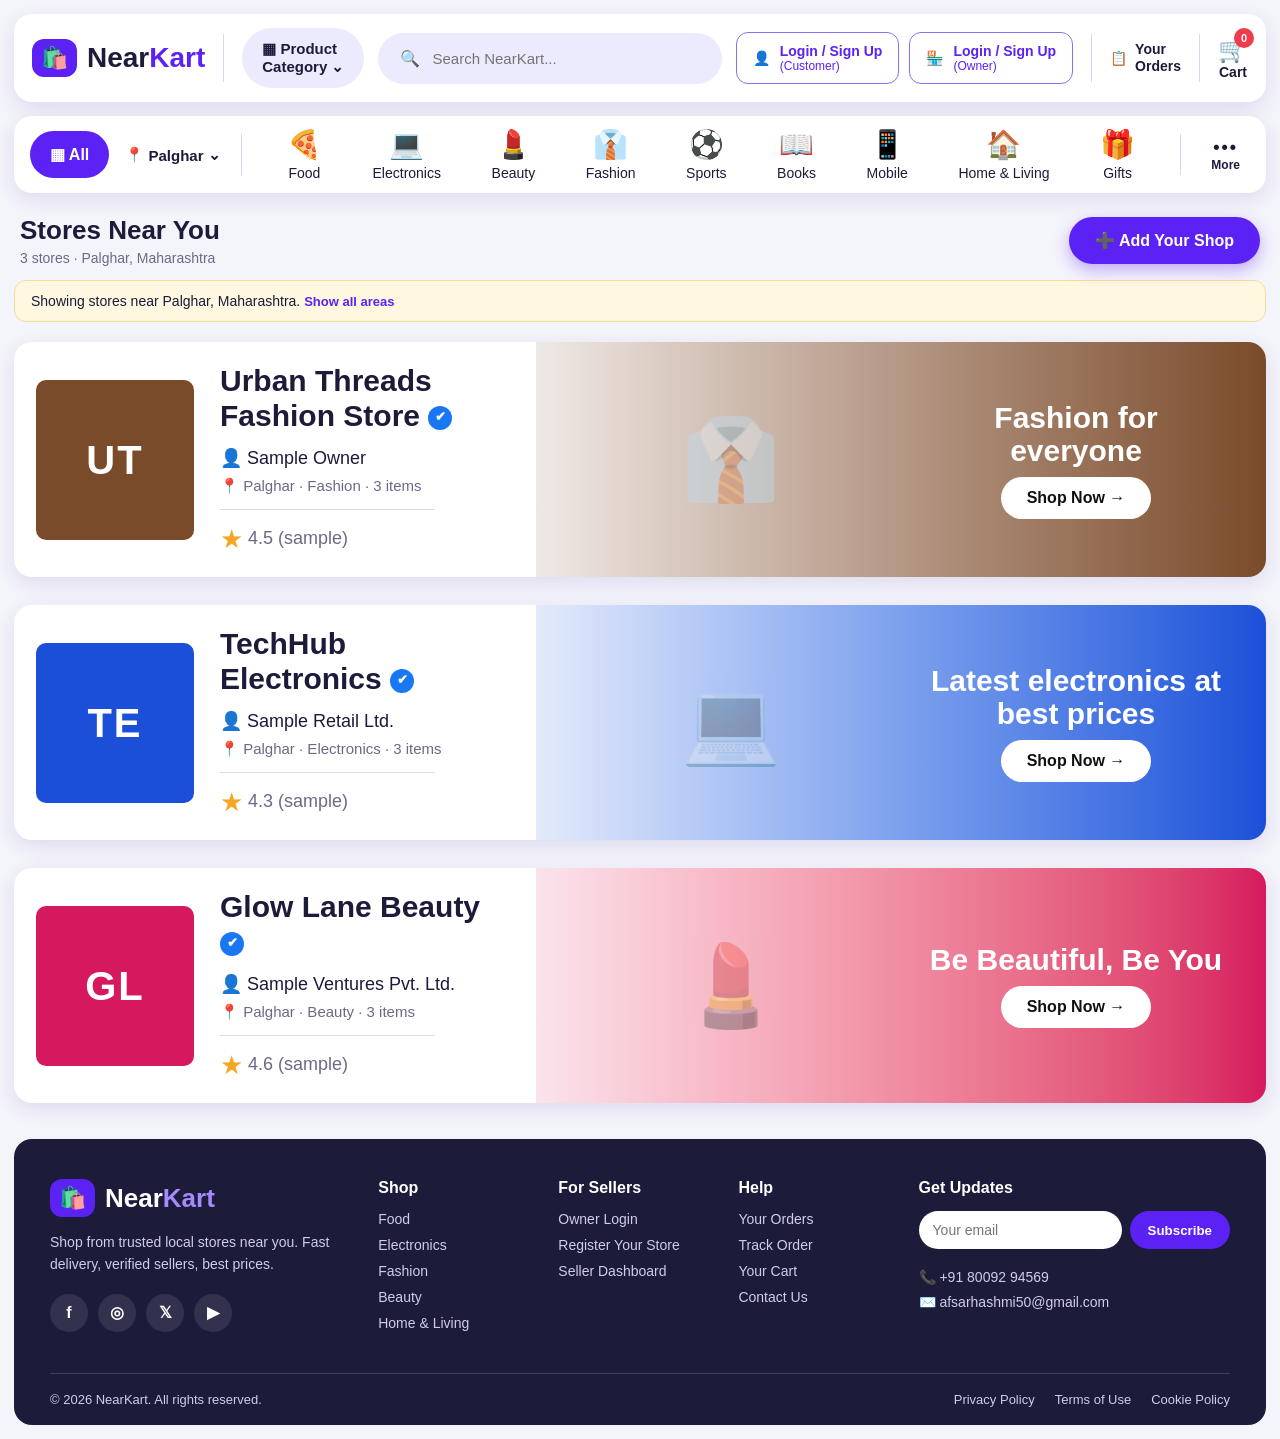
<file: NearKart/index.html>
<!DOCTYPE html>
<html lang="en">
<head>
  <meta charset="UTF-8">
  <meta name="viewport" content="width=device-width, initial-scale=1.0">
  <title>Apni  - Shop from local stores</title>
  <link rel="stylesheet" href="style.css">
  <link rel="stylesheet" href="pages.css">
  <title>NearKart - Shop from local stores</title>
  <link rel="icon" type="image/png" href="nearkart_logo.png">
  <meta name="google-site-verification" content="jBeLlORswkFPiIDMO0GEfikiAUbzRYOK23uUzetsLmI" />
</head>
<body data-page="home">

  <div id="site-header"></div>
  <div id="site-catbar"></div>

  <div class="section-head">
    <div>
      <h1 id="sectionTitle">Stores Near You</h1>
      <p id="sectionSub">Local shops delivering to your area</p>
    </div>
    <a href="owner.html" class="add-shop-btn">➕ Add Your Shop</a>
  </div>

  <p class="notice" id="storeNotice" hidden></p>

  <main id="storeList"></main>

  <div id="site-footer"></div>

  <script src="data.js"></script>
  <script src="app.js"></script>
  <script src="home.js"></script>
</body>
</html>
</file>
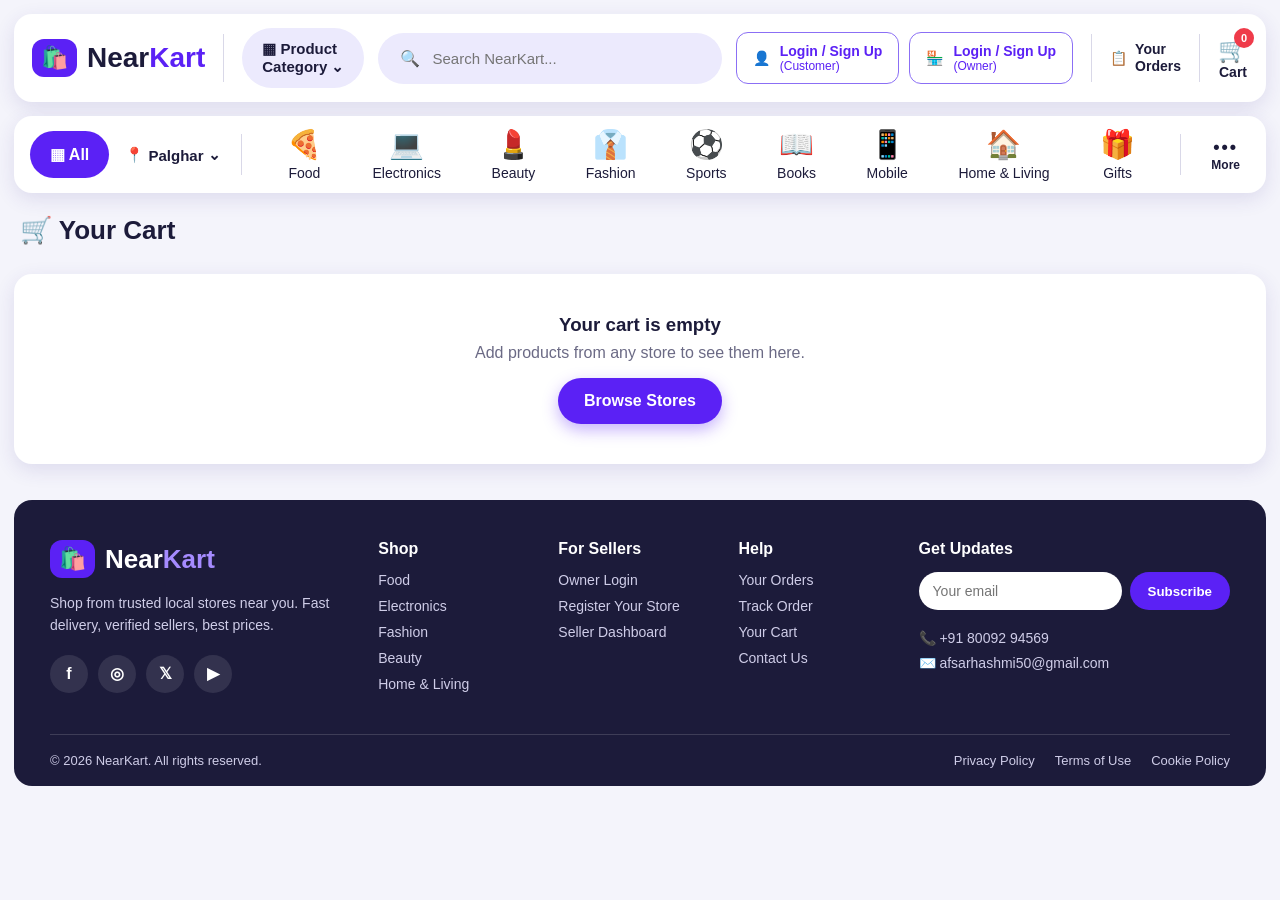
<file: NearKart/cart.html>
<!DOCTYPE html>
<html lang="en">
<head>
  <meta charset="UTF-8">
  <meta name="viewport" content="width=device-width, initial-scale=1.0">
  <title>Your Cart | NearKart</title>
  <link rel="stylesheet" href="style.css">
  <link rel="stylesheet" href="pages.css">
</head>
<body data-page="cart">

  <div id="site-header"></div>
  <div id="site-catbar"></div>

  <main>
    <h1 class="page-title">🛒 Your Cart</h1>

    <div class="empty card" id="cartEmpty" hidden>
      <h3>Your cart is empty</h3>
      <p>Add products from any store to see them here.</p>
      <a href="index.html" class="add-shop-btn">Browse Stores</a>
    </div>

    <div class="cart-layout" id="cartLayout" hidden>
      <section class="card panel">
        <h2>Items</h2>
        <div id="cartItems"></div>
      </section>

      <section class="card panel">
        <h2>Checkout</h2>
        <div id="cartSummary"></div>

        <p class="login-note" id="loginNote" hidden>You will be asked to login as a Customer before the order is placed.</p>

        <form id="checkoutForm" class="nk-form" style="margin-top:16px">
          <label>Full Name
            <input type="text" name="fullName" maxlength="50" required>
          </label>
          <label>Phone (10 digits)
            <input type="tel" name="phone" maxlength="10" placeholder="9876543210" required>
          </label>
          <label>Delivery Address
            <textarea name="address" maxlength="200" placeholder="House no, street, area, city, pincode" required></textarea>
          </label>
          <label>Payment
            <select name="payment" disabled>
              <option>Cash on Delivery</option>
            </select>
          </label>
          <p class="form-error" id="checkoutError"></p>
          <button type="submit" class="btn-submit full">Place Order</button>
        </form>
      </section>
    </div>
  </main>

  <div id="site-footer"></div>

  <script src="data.js"></script>
  <script src="app.js"></script>
  <script src="cart.js"></script>
</body>
</html>
</file>
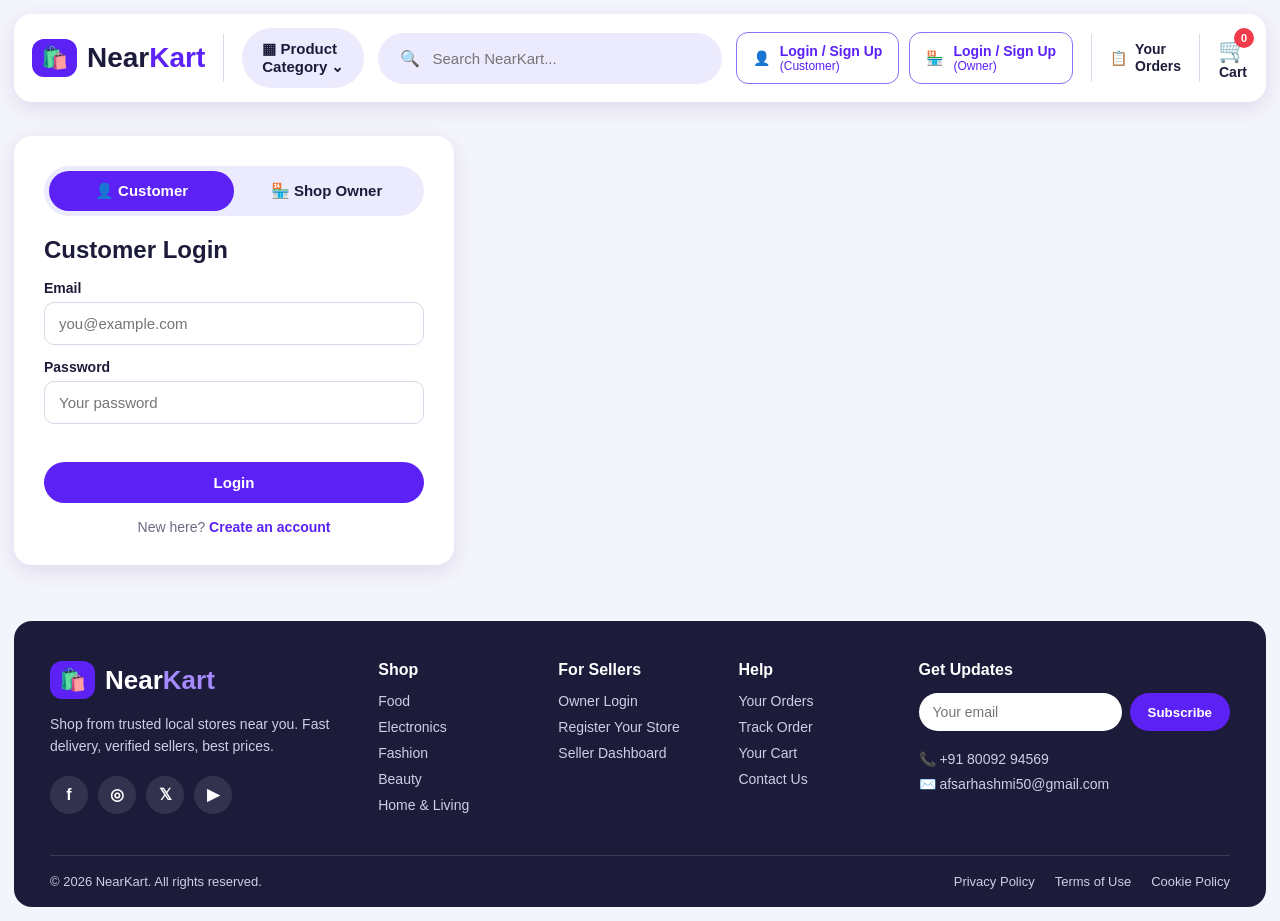
<file: NearKart/login.html>
<!DOCTYPE html>
<html lang="en">
<head>
  <meta charset="UTF-8">
  <meta name="viewport" content="width=device-width, initial-scale=1.0">
  <title>Login | NearKart</title>
  <link rel="stylesheet" href="style.css">
  <link rel="stylesheet" href="pages.css">
</head>
<body data-page="login">

  <div id="site-header"></div>

  <main class="auth-wrap">
    <div class="auth-card card">
      <div class="role-tabs">
        <button type="button" data-role="customer">👤 Customer</button>
        <button type="button" data-role="owner">🏪 Shop Owner</button>
      </div>

      <h1 id="authTitle">Customer Login</h1>

      <form id="loginForm" class="nk-form">
        <label>Email
          <input type="email" name="email" placeholder="you@example.com" required>
        </label>
        <label>Password
          <input type="password" name="password" placeholder="Your password" required>
        </label>
        <p class="form-error" id="authError"></p>
        <button type="submit" class="btn-submit full">Login</button>
      </form>

      <p class="auth-switch">New here? <a id="switchLink" href="signup.html">Create an account</a></p>
    </div>
  </main>

  <div id="site-footer"></div>

  <script src="data.js"></script>
  <script src="app.js"></script>
  <script src="auth.js"></script>
</body>
</html>
</file>
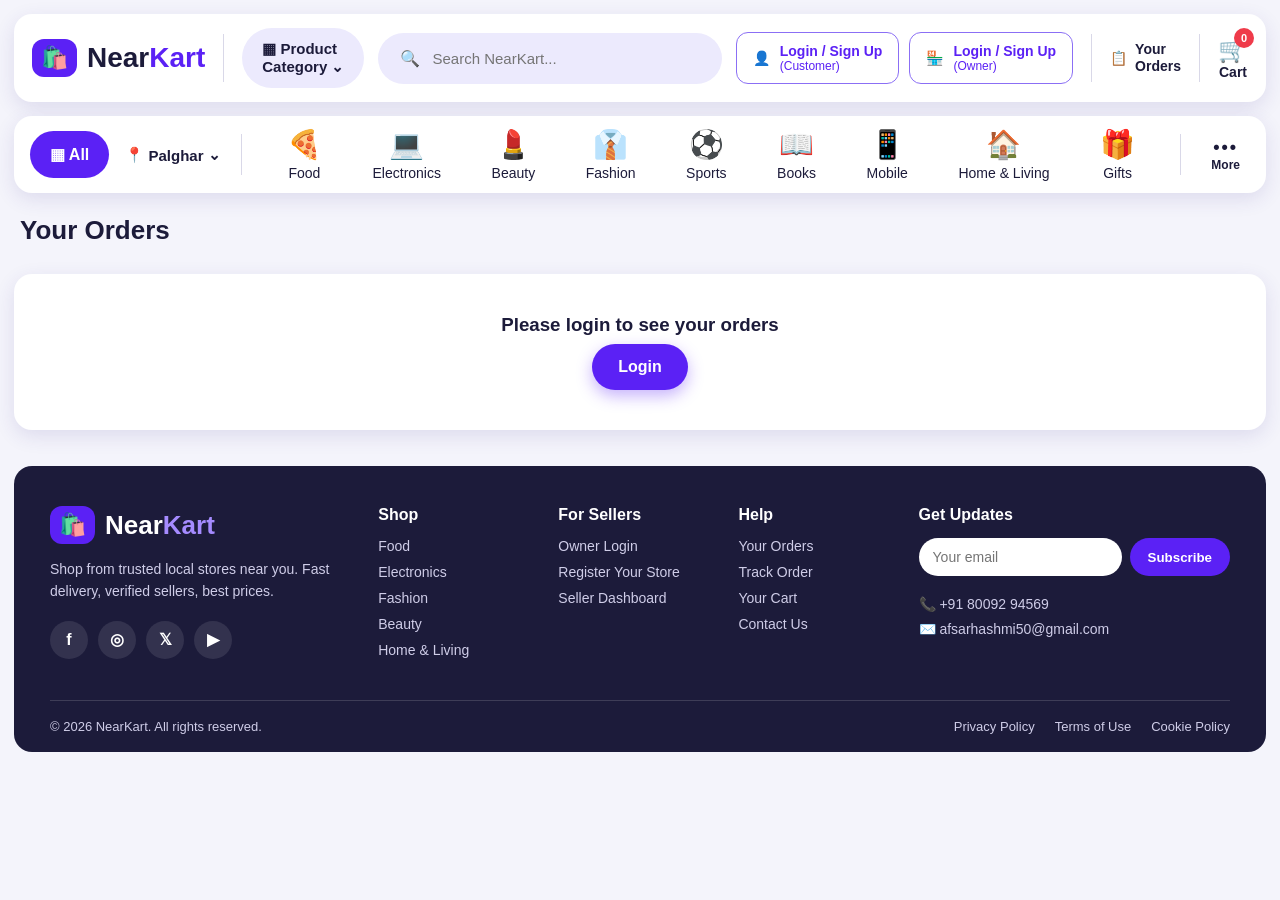
<file: NearKart/orders.html>
<!DOCTYPE html>
<html lang="en">
<head>
  <meta charset="UTF-8">
  <meta name="viewport" content="width=device-width, initial-scale=1.0">
  <title>Orders | NearKart</title>
  <link rel="stylesheet" href="style.css">
  <link rel="stylesheet" href="pages.css">
</head>
<body data-page="orders">

  <div id="site-header"></div>
  <div id="site-catbar"></div>

  <main>
    <h1 class="page-title" id="ordersTitle">Your Orders</h1>
    <div class="success-banner" id="placedBanner" hidden>✅ Order placed successfully! The shop owner will update the status here.</div>
    <div id="ordersList"></div>
  </main>

  <div id="site-footer"></div>

  <script src="data.js"></script>
  <script src="app.js"></script>
  <script src="cart.js"></script>
</body>
</html>
</file>
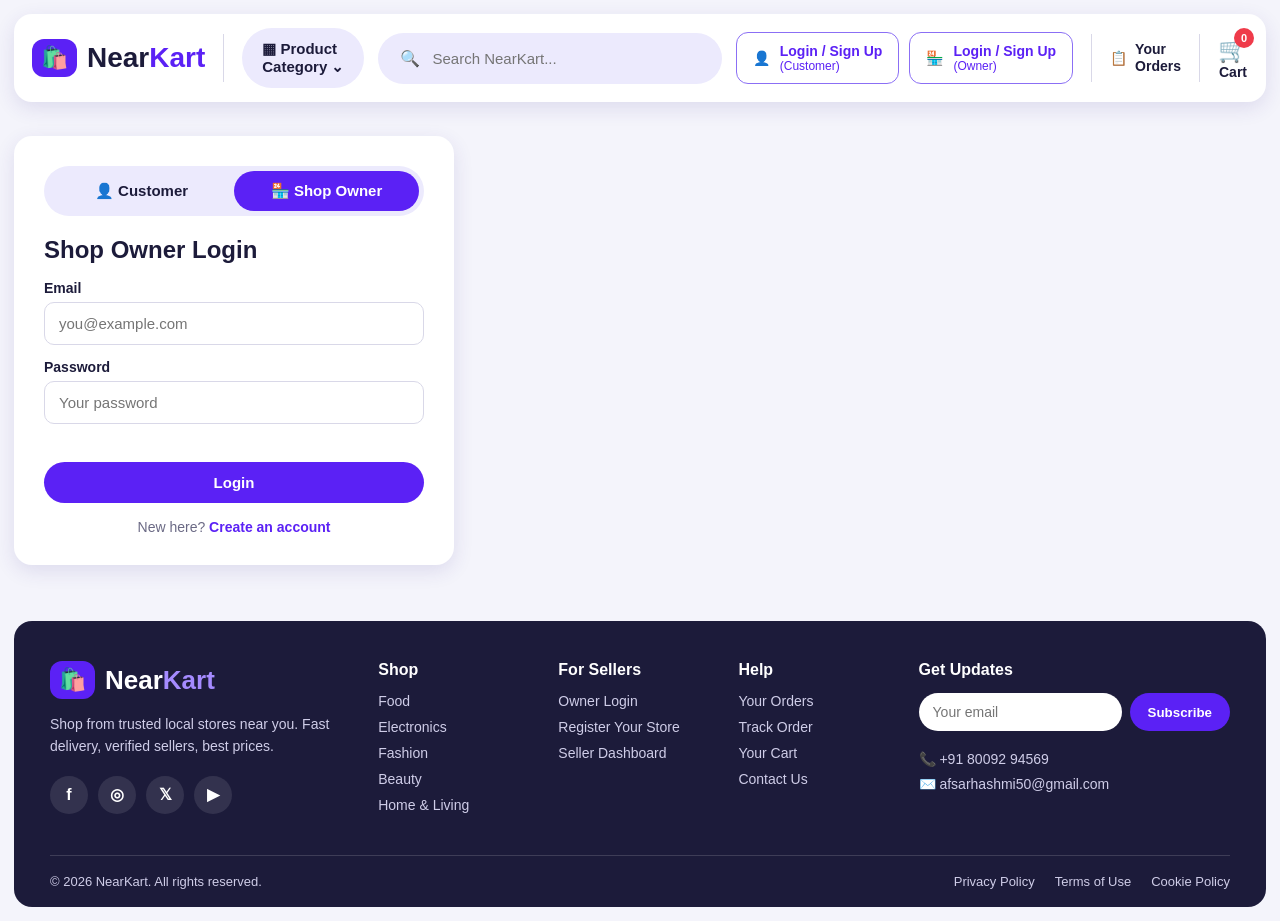
<file: NearKart/owner.html>
<!DOCTYPE html>
<html lang="en">
<head>
  <meta charset="UTF-8">
  <meta name="viewport" content="width=device-width, initial-scale=1.0">
  <title>Owner Dashboard | NearKart</title>
  <link rel="stylesheet" href="style.css">
  <link rel="stylesheet" href="pages.css">
</head>
<body data-page="owner">

  <div id="site-header"></div>

  <main>
    <div class="section-head" style="margin-bottom:0">
      <div>
        <h1>🏪 Owner Dashboard</h1>
        <p id="ownerGreeting"></p>
      </div>
      <a href="orders.html" class="add-shop-btn">📋 View Orders</a>
    </div>

    <section class="card panel">
      <h2 id="formTitle">➕ Add a New Shop &amp; Design Your Banner</h2>

      <!-- LIVE PREVIEW -->
      <div class="preview-wrap">
        <p class="muted">Live preview: customers will see your shop like this</p>
        <div id="bannerPreview"></div>
      </div>

      <form id="addShopForm" class="nk-form">

        <h3 class="form-sec">1. Shop details</h3>
        <label>Shop Name *
          <input type="text" name="shopName" maxlength="40" placeholder="e.g. Sharma General Store" required>
        </label>
        <div class="row">
          <label>Category *
            <select name="category" required></select>
          </label>
          <label>City *
            <input type="text" name="city" list="cityList" maxlength="30" placeholder="Start typing your city" required>
            <datalist id="cityList"></datalist>
          </label>
        </div>
        <label>Shop Address
          <input type="text" name="address" maxlength="100" placeholder="Shop no, street, area">
        </label>

        <h3 class="form-sec">2. Shop logo</h3>
        <label>Upload your logo (square image looks best)
          <input type="file" name="logo" accept="image/*">
        </label>
        <button type="button" class="link-btn blue" id="clearLogo">✕ Remove logo (use initials instead)</button>

        <h3 class="form-sec">3. Banner design</h3>
        <label>Banner image (products / photo, wide image looks best)
          <input type="file" name="image" accept="image/*">
        </label>
        <button type="button" class="link-btn blue" id="clearBanner">✕ Remove banner image</button>

        <label style="margin-top:14px">Headline (big text on banner)
          <input type="text" name="bannerTitle" maxlength="40" placeholder="e.g. Fashion for everyone">
        </label>
        <div class="row">
          <label>Small text under headline
            <input type="text" name="bannerSub" maxlength="40" placeholder="e.g. NEW COLLECTION">
          </label>
          <label>Button text
            <input type="text" name="btnText" maxlength="16" placeholder="Shop Now">
          </label>
        </div>

        <p class="muted" style="margin-bottom:8px"><b>Quick styles</b> (click one, then fine-tune colours below)</p>
        <div class="preset-box" id="presetBox"></div>

        <div class="row3">
          <label>Banner colour 1
            <input type="color" name="bg1" value="#ede9fe">
          </label>
          <label>Banner colour 2
            <input type="color" name="bg2" value="#5b21f5">
          </label>
          <label>Logo / accent colour
            <input type="color" name="theme" value="#5b21f5">
          </label>
        </div>
        <div class="row3">
          <label>Text colour
            <input type="color" name="textColor" value="#ffffff">
          </label>
          <label>Button colour
            <input type="color" name="btnColor" value="#ffffff">
          </label>
          <label>Headline font
            <select name="font">
              <option value="sans">Bold Sans</option>
              <option value="serif">Elegant Serif</option>
              <option value="script">Italic Script</option>
            </select>
          </label>
        </div>

        <p class="form-error" id="shopError"></p>
        <div class="modal-actions" style="justify-content:flex-start">
          <button type="submit" class="btn-submit" id="submitBtn">Add Shop</button>
          <button type="button" class="btn-cancel" id="cancelEdit" hidden>Cancel editing</button>
        </div>
      </form>
    </section>

    <section>
      <h2 class="sub-h">My Shops &amp; Products</h2>
      <div id="myShops"></div>
    </section>
  </main>

  <div id="site-footer"></div>

  <script src="data.js"></script>
  <script src="app.js"></script>
  <script src="owner.js"></script>
</body>
</html>
</file>
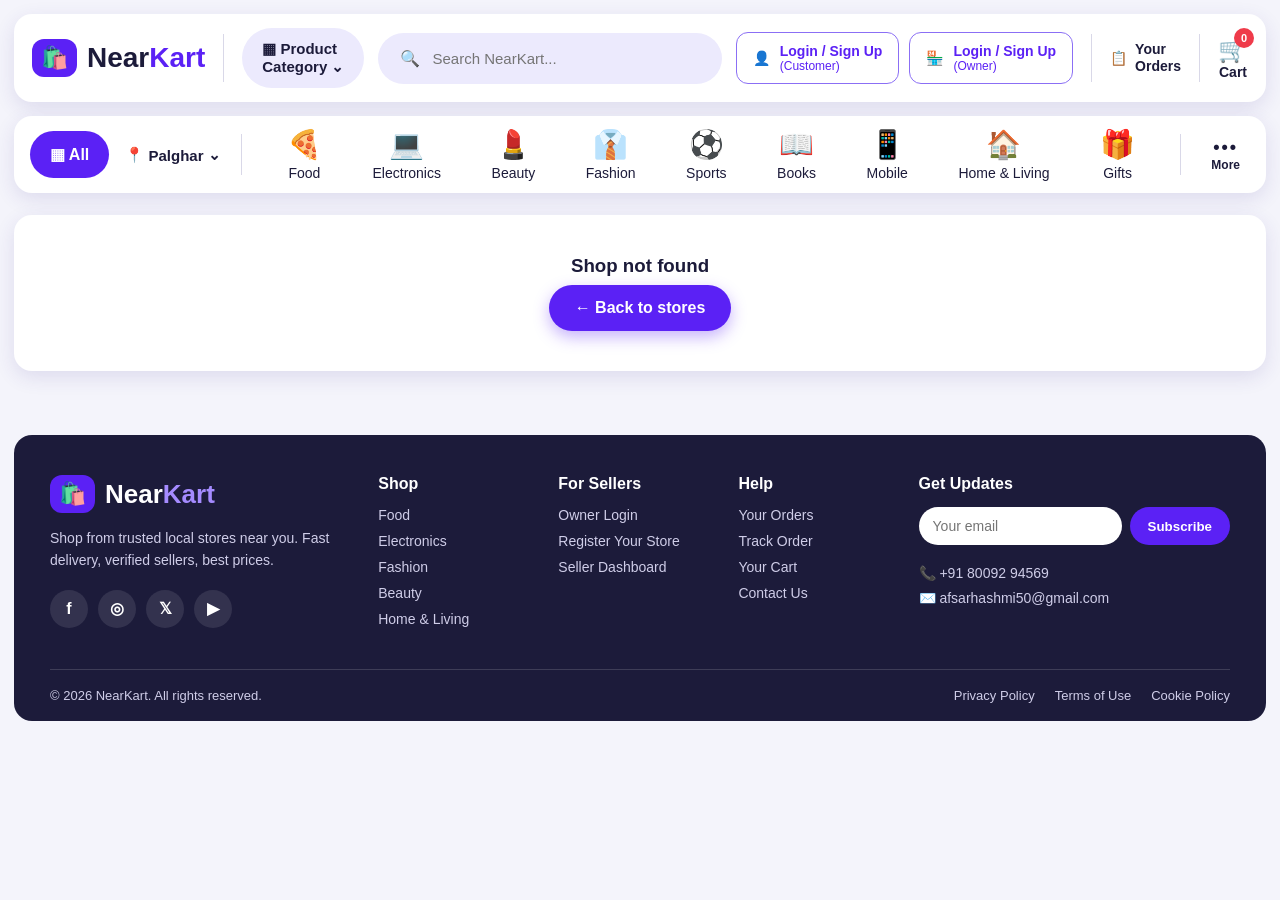
<file: NearKart/shop.html>
<!DOCTYPE html>
<html lang="en">
<head>
  <meta charset="UTF-8">
  <meta name="viewport" content="width=device-width, initial-scale=1.0">
  <title>Shop | NearKart</title>
  <link rel="stylesheet" href="style.css">
  <link rel="stylesheet" href="pages.css">
</head>
<body data-page="shop">

  <div id="site-header"></div>
  <div id="site-catbar"></div>

  <main>
    <section id="shopHero"></section>

    <div class="product-head" id="productHead">
      <div>
        <h2>Products</h2>
        <p class="muted" id="productCount"></p>
      </div>
      <a href="cart.html" class="add-shop-btn">🛒 Go to Cart</a>
    </div>

    <div class="product-grid" id="productGrid"></div>
  </main>

  <div id="site-footer"></div>

  <script src="data.js"></script>
  <script src="app.js"></script>
  <script src="shop.js"></script>
</body>
</html>
</file>
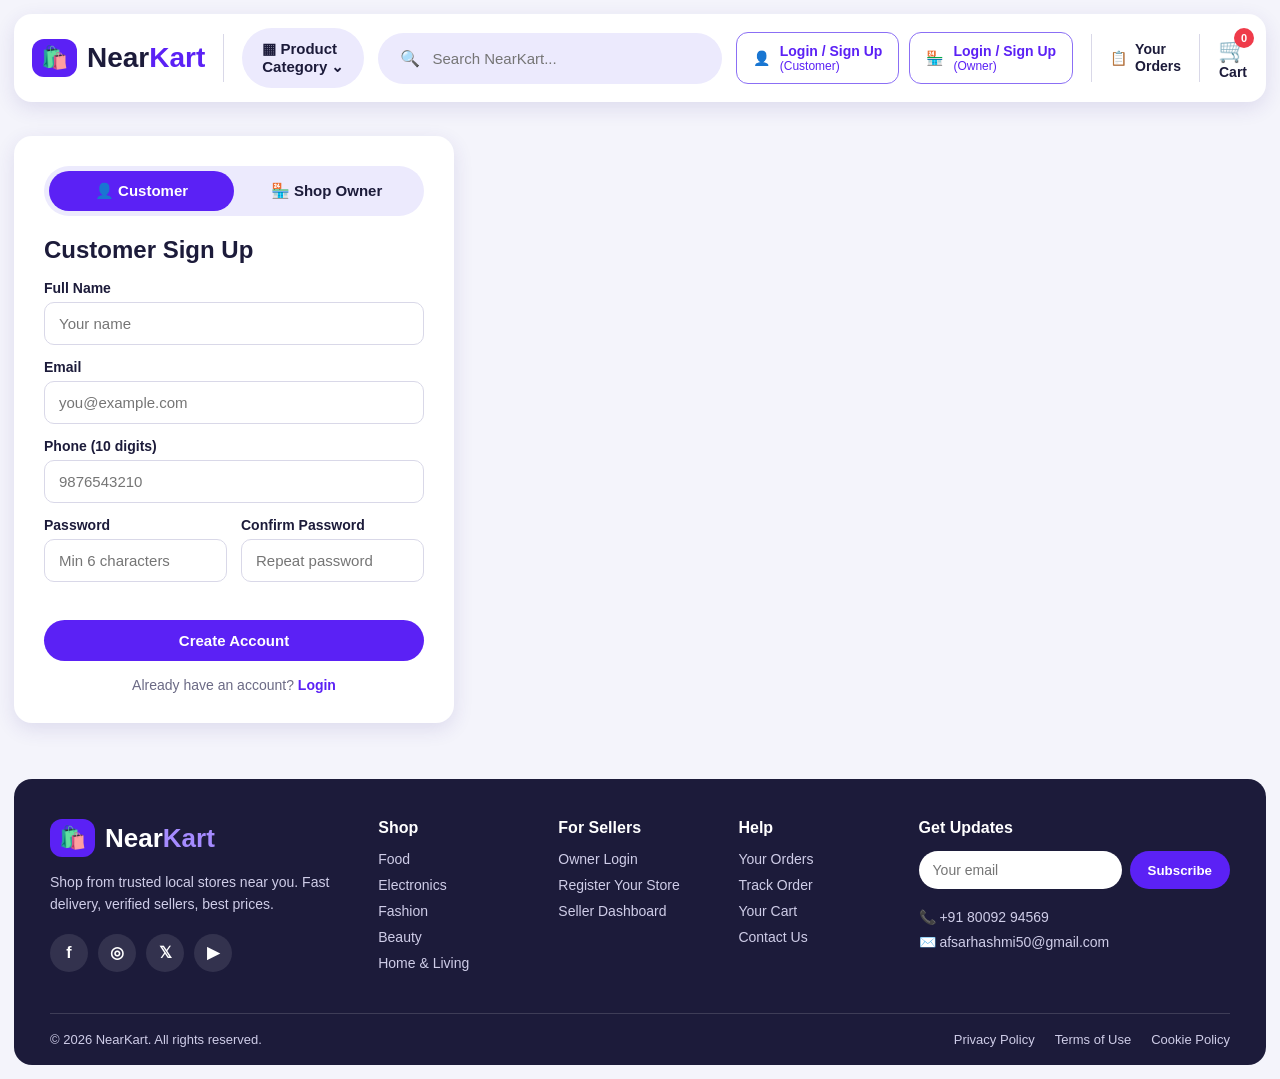
<file: NearKart/signup.html>
<!DOCTYPE html>
<html lang="en">
<head>
  <meta charset="UTF-8">
  <meta name="viewport" content="width=device-width, initial-scale=1.0">
  <title>Sign Up | NearKart</title>
  <link rel="stylesheet" href="style.css">
  <link rel="stylesheet" href="pages.css">
</head>
<body data-page="signup">

  <div id="site-header"></div>

  <main class="auth-wrap">
    <div class="auth-card card">
      <div class="role-tabs">
        <button type="button" data-role="customer">👤 Customer</button>
        <button type="button" data-role="owner">🏪 Shop Owner</button>
      </div>

      <h1 id="authTitle">Customer Sign Up</h1>

      <form id="signupForm" class="nk-form">
        <label>Full Name
          <input type="text" name="fullName" maxlength="50" placeholder="Your name" required>
        </label>
        <label>Email
          <input type="email" name="email" placeholder="you@example.com" required>
        </label>
        <label>Phone (10 digits)
          <input type="tel" name="phone" maxlength="10" placeholder="9876543210" required>
        </label>
        <div class="row">
          <label>Password
            <input type="password" name="password" minlength="6" placeholder="Min 6 characters" required>
          </label>
          <label>Confirm Password
            <input type="password" name="confirm" placeholder="Repeat password" required>
          </label>
        </div>
        <p class="form-error" id="authError"></p>
        <button type="submit" class="btn-submit full">Create Account</button>
      </form>

      <p class="auth-switch">Already have an account? <a id="switchLink" href="login.html">Login</a></p>
    </div>
  </main>

  <div id="site-footer"></div>

  <script src="data.js"></script>
  <script src="app.js"></script>
  <script src="auth.js"></script>
</body>
</html>
</file>
<file: NearKart/style.css>
:root {
  --primary: #5b21f5;
  --primary-soft: #eceafd;
  --text: #1c1b3a;
  --muted: #6b6a85;
  --shadow: 0 6px 20px rgba(60, 40, 140, 0.12);
}

* { box-sizing: border-box; margin: 0; padding: 0; }

body {
  font-family: "Inter", "Segoe UI", Arial, sans-serif;
  background: #f4f4fb;
  color: var(--text);
  padding: 14px;
}

a { color: inherit; text-decoration: none; }
ul { list-style: none; }

.card {
  background: #fff;
  border-radius: 18px;
  box-shadow: var(--shadow);
}

.divider {
  width: 1px;
  align-self: stretch;
  background: #d9d8e8;
  margin: 6px 4px;
}

/* ---------- TOP BAR ---------- */
.topbar {
  display: flex;
  align-items: center;
  gap: 14px;
  padding: 14px 18px;
  margin-bottom: 14px;
}

.logo { display: flex; align-items: center; gap: 10px; font-size: 28px; font-weight: 800; }
.logo-icon {
  background: var(--primary);
  border-radius: 12px;
  padding: 6px 9px;
  font-size: 22px;
}
.logo-text b { color: var(--primary); }

.pill { background: var(--primary-soft); border: 0; border-radius: 40px; }

.category-btn {
  padding: 12px 20px;
  font-weight: 600;
  font-size: 15px;
  line-height: 1.2;
  text-align: left;
  cursor: pointer;
  color: var(--text);
}

.search {
  flex: 1;
  display: flex;
  align-items: center;
  gap: 12px;
  padding: 16px 22px;
}
.search input {
  flex: 1;
  border: 0;
  background: transparent;
  font-size: 15px;
  outline: none;
  color: var(--text);
}

.btn-outline {
  display: flex;
  align-items: center;
  gap: 10px;
  padding: 10px 16px;
  border: 1.5px solid #8b6ff5;
  border-radius: 12px;
  font-weight: 700;
  font-size: 14px;
  color: var(--primary);
}
.btn-outline small { display: block; font-weight: 500; font-size: 12px; }
.btn-outline:hover { background: var(--primary-soft); }

.orders { display: flex; align-items: center; gap: 8px; font-weight: 600; font-size: 14px; line-height: 1.2; }

.cart {
  position: relative;
  display: flex;
  flex-direction: column;
  align-items: center;
  font-size: 24px;
  font-weight: 700;
}
.cart span { font-size: 14px; }
.cart em {
  position: absolute;
  top: -8px; right: -6px;
  background: #ef3b4a;
  color: #fff;
  font-style: normal;
  font-size: 11px;
  width: 20px; height: 20px;
  display: grid; place-items: center;
  border-radius: 50%;
}

/* ---------- CATEGORY BAR ---------- */
.catbar {
  display: flex;
  align-items: center;
  gap: 16px;
  padding: 12px 16px;
  margin-bottom: 22px;
}

.all-btn {
  background: var(--primary);
  color: #fff;
  border: 0;
  padding: 14px 20px;
  border-radius: 40px;
  font-weight: 700;
  cursor: pointer;
}
.location { background: none; border: 0; font-weight: 700; font-size: 15px; cursor: pointer; color: var(--text); }

.catbar ul { display: flex; flex: 1; justify-content: space-around; }
.catbar li a {
  display: flex;
  flex-direction: column;
  align-items: center;
  gap: 4px;
  font-size: 14px;
  font-weight: 500;
}
.catbar li i { font-style: normal; font-size: 28px; }
.catbar li a:hover { color: var(--primary); }

.more { display: flex; flex-direction: column; align-items: center; font-size: 12px; font-weight: 600; padding: 0 10px; }
.more b { font-size: 18px; letter-spacing: 2px; }

/* ---------- STORE BANNERS ---------- */
main { display: flex; flex-direction: column; gap: 28px; }

.store {
  display: flex;
  align-items: center;
  gap: 26px;
  padding: 22px;
  min-height: 190px;
  overflow: hidden;
  position: relative;
}

.store-logo {
  flex: 0 0 158px;
  height: 160px;
  border-radius: 10px;
  background: #000;
  color: #fff;
  display: grid;
  place-items: center;
  text-align: center;
  font-family: Georgia, serif;
  font-size: 26px;
  font-weight: 700;
  letter-spacing: 2px;
  line-height: 1.1;
}
.store-logo.outlined { background: #fff; color: #1a56db; border: 1px solid #c9d6ee; font-family: inherit; }
.store-logo.pink { background: #f0307a; font-style: italic; font-family: inherit; font-size: 30px; }

.store-info { flex: 0 0 290px; z-index: 2; }
.store-info h2 { font-size: 30px; font-weight: 800; line-height: 1.15; }
.verified {
  display: inline-grid;
  place-items: center;
  width: 24px; height: 24px;
  background: #1877f2;
  color: #fff;
  font-size: 13px;
  border-radius: 50%;
  vertical-align: middle;
}
.store-info p { margin-top: 14px; font-size: 18px; }
.store-info hr { border: 0; border-top: 1px solid #ddd; width: 215px; margin: 14px 0; }
.rating span { color: #f5a623; font-size: 26px; vertical-align: middle; }
.rating { color: var(--muted); }
.rating b { color: var(--text); }

.store-art {
  flex: 1;
  align-self: stretch;
  display: flex;
  align-items: center;
  justify-content: space-between;
  gap: 20px;
  margin: -22px -22px -22px 0;
  padding: 22px 40px 22px 20px;
}

.art-placeholder {
  flex: 1;
  height: 100%;
  min-height: 140px;
  display: grid;
  place-items: center;
  color: rgba(0,0,0,0.35);
  font-size: 14px;
  border: 2px dashed rgba(0,0,0,0.2);
  border-radius: 12px;
}
.art-placeholder.light { color: rgba(255,255,255,0.7); border-color: rgba(255,255,255,0.4); }

.promo { text-align: center; flex: 0 0 300px; }
.promo h3 { font-size: 40px; line-height: 1.1; }
.promo small { display: block; letter-spacing: 6px; font-size: 14px; margin: 10px 0 16px; }

.shop {
  display: inline-block;
  padding: 12px 26px;
  border-radius: 40px;
  font-weight: 700;
  font-size: 16px;
  margin-top: 10px;
}
.shop.dark  { background: #111; color: #fff; }
.shop.light { background: #fff; color: #111; }
.shop.rose  { background: #d6195e; color: #fff; }

/* Fashion */
.fashion .store-art { background: linear-gradient(90deg, #fdf3e4, #f6e6d0); }
.fashion .promo h3 { font-family: Georgia, serif; font-size: 56px; letter-spacing: 3px; }

/* Electronics */
.electronics .store-art { background: linear-gradient(90deg, #7cc4ff, #1c4fd8 55%, #0a2a9a); color: #fff; text-align: left; }
.electronics .promo { text-align: left; }
.electronics .promo h3 { font-size: 38px; }
.electronics .promo em { font-style: normal; color: #ffe600; }

/* Beauty */
.beauty .store-art { background: linear-gradient(90deg, #fff, #ffc9de 60%, #ffb3d1); }
.beauty .promo h3.script { font-family: Georgia, serif; font-style: italic; color: #7a1030; font-size: 44px; }

/* ---------- ADD SHOP: heading + button ---------- */
.section-head {
  display: flex;
  justify-content: space-between;
  align-items: center;
  flex-wrap: wrap;
  gap: 14px;
  margin-bottom: 20px;
  padding: 0 6px;
}
.section-head h1 { font-size: 26px; }
.section-head p { color: var(--muted); margin-top: 4px; font-size: 14px; }

.add-shop-btn {
  background: var(--primary);
  color: #fff;
  border: 0;
  padding: 14px 26px;
  border-radius: 40px;
  font-size: 16px;
  font-weight: 700;
  cursor: pointer;
  box-shadow: 0 6px 16px rgba(91, 33, 245, 0.35);
  transition: transform 0.15s, background 0.15s;
}
.add-shop-btn:hover { background: #7343ff; transform: translateY(-2px); }

/* ---------- ADD SHOP: modal ---------- */
body.modal-open { overflow: hidden; }

.modal {
  position: fixed;
  inset: 0;
  background: rgba(20, 15, 50, 0.6);
  display: flex;
  align-items: center;
  justify-content: center;
  padding: 16px;
  z-index: 100;
}
.modal[hidden] { display: none; }

.modal-box {
  position: relative;
  background: #fff;
  width: 100%;
  max-width: 520px;
  max-height: 92vh;
  overflow-y: auto;
  border-radius: 20px;
  padding: 28px;
  box-shadow: 0 20px 60px rgba(0, 0, 0, 0.3);
}
.modal-box h2 { font-size: 24px; }
.modal-sub { color: var(--muted); font-size: 14px; margin: 6px 0 18px; }

.modal-close {
  position: absolute;
  top: 14px; right: 14px;
  width: 36px; height: 36px;
  border: 0;
  border-radius: 50%;
  background: var(--primary-soft);
  cursor: pointer;
  font-size: 15px;
}

#shopForm label {
  display: block;
  font-size: 14px;
  font-weight: 600;
  margin-bottom: 14px;
}
#shopForm input[type="text"],
#shopForm select {
  display: block;
  width: 100%;
  margin-top: 6px;
  padding: 11px 14px;
  border: 1.5px solid #d9d8e8;
  border-radius: 10px;
  font-size: 15px;
  font-family: inherit;
  background: #fff;
}
#shopForm input[type="file"] { display: block; margin-top: 10px; font-size: 13px; }
#shopForm input:focus,
#shopForm select:focus { outline: none; border-color: var(--primary); }

.row { display: grid; grid-template-columns: 1fr 1fr; gap: 14px; }

.form-error { color: #d92b3a; font-size: 14px; min-height: 18px; margin-bottom: 6px; }

.modal-actions { display: flex; justify-content: flex-end; gap: 10px; }
.btn-cancel, .btn-submit {
  padding: 12px 24px;
  border-radius: 30px;
  border: 0;
  font-weight: 700;
  font-size: 15px;
  cursor: pointer;
}
.btn-cancel { background: var(--primary-soft); color: var(--text); }
.btn-submit { background: var(--primary); color: #fff; }
.btn-submit:hover { background: #7343ff; }

/* ---------- ADD SHOP: new shop card ---------- */
.store.custom .store-art {
  background: linear-gradient(90deg, color-mix(in srgb, var(--accent) 12%, #fff), var(--accent));
  color: #fff;
  position: relative;
}
.store.custom .store-logo { font-family: inherit; font-size: 40px; }
.store.custom .promo h3 { font-size: 30px; word-break: break-word; }
.store.custom .art-placeholder { color: rgba(255, 255, 255, 0.85); border-color: rgba(255, 255, 255, 0.5); }
.art-img { flex: 1; min-width: 0; height: 100%; max-height: 170px; object-fit: cover; border-radius: 12px; }
.store-info .meta { font-size: 15px; color: var(--muted); margin-top: 8px; }

.new-tag {
  display: inline-block;
  background: #19b36b;
  color: #fff;
  font-size: 12px;
  font-weight: 700;
  padding: 3px 9px;
  border-radius: 20px;
  vertical-align: middle;
}

.remove-shop {
  position: absolute;
  top: 12px; right: 12px;
  width: 30px; height: 30px;
  border: 0;
  border-radius: 50%;
  background: rgba(0, 0, 0, 0.45);
  color: #fff;
  cursor: pointer;
  z-index: 3;
}
.remove-shop:hover { background: #d92b3a; }

@media (max-width: 560px) {
  .row { grid-template-columns: 1fr; }
}

/* ---------- FOOTER ---------- */
.footer {
  margin-top: 36px;
  background: #1c1b3a;
  color: #cfcde8;
  border-radius: 18px;
  padding: 40px 36px 18px;
}
.footer-top {
  display: grid;
  grid-template-columns: 2fr 1fr 1fr 1fr 1.6fr;
  gap: 32px;
}
.footer .logo { color: #fff; font-size: 26px; }
.footer .logo-text b { color: #a58bff; }
.footer-brand p { margin: 14px 0 18px; font-size: 14px; line-height: 1.6; max-width: 280px; }

.socials { display: flex; gap: 10px; }
.socials a {
  width: 38px; height: 38px;
  display: grid; place-items: center;
  border-radius: 50%;
  background: rgba(255,255,255,0.1);
  color: #fff;
  font-weight: 700;
  transition: background 0.2s;
}
.socials a:hover { background: var(--primary); }

.footer-col h4 { color: #fff; font-size: 16px; margin-bottom: 14px; }
.footer-col li { margin-bottom: 10px; font-size: 14px; }
.footer-col a:hover { color: #fff; text-decoration: underline; }

.newsletter { display: flex; gap: 8px; margin-bottom: 16px; }
.newsletter input {
  flex: 1;
  min-width: 0;
  padding: 11px 14px;
  border: 0;
  border-radius: 30px;
  font-size: 14px;
  outline: none;
}
.newsletter button {
  background: var(--primary);
  color: #fff;
  border: 0;
  padding: 11px 18px;
  border-radius: 30px;
  font-weight: 700;
  cursor: pointer;
}
.newsletter button:hover { background: #7343ff; }
.contact { font-size: 14px; line-height: 1.8; }

.footer-bottom {
  display: flex;
  justify-content: space-between;
  align-items: center;
  flex-wrap: wrap;
  gap: 10px;
  margin-top: 32px;
  padding-top: 18px;
  border-top: 1px solid rgba(255,255,255,0.15);
  font-size: 13px;
}
.footer-bottom ul { display: flex; gap: 20px; }
.footer-bottom a:hover { color: #fff; }

/* ---------- RESPONSIVE ---------- */
@media (max-width: 1000px) {
  .footer-top { grid-template-columns: 1fr 1fr; }
  .footer-brand { grid-column: 1 / -1; }
  .topbar, .catbar { flex-wrap: wrap; }
  .catbar ul { flex-wrap: wrap; gap: 14px; justify-content: flex-start; }
  .store { flex-direction: column; align-items: flex-start; }
  .store-art { margin: 0; width: 100%; flex-direction: column; padding: 18px; border-radius: 12px; }
  .store-info { flex: none; }
  .promo { flex: none; }
}
</file>
<file: NearKart/pages.css>
/* ============================================================
   pages.css  -  extra styles for the multi-page version
   (load AFTER style.css)
   ============================================================ */
[hidden] { display: none !important; }

/* ---------- header / category bar extras ---------- */
.dd-wrap { position: relative; }
.dropdown {
  position: absolute;
  top: calc(100% + 8px);
  left: 0;
  min-width: 230px;
  background: #fff;
  border-radius: 14px;
  box-shadow: 0 12px 32px rgba(40, 20, 120, 0.22);
  padding: 8px;
  z-index: 60;
  display: flex;
  flex-direction: column;
}
.dropdown.right { left: auto; right: 0; }
.dropdown a { padding: 10px 14px; border-radius: 8px; font-size: 15px; font-weight: 500; }
.dropdown a:hover { background: var(--primary-soft); color: var(--primary); }

.auth-area { display: flex; align-items: center; gap: 10px; }
.hello { font-weight: 700; font-size: 14px; white-space: nowrap; }
button.btn-outline { background: #fff; cursor: pointer; font-family: inherit; font-size: 14px; }

.all-btn { display: inline-block; text-decoration: none; }
.more { background: none; border: 0; cursor: pointer; color: inherit; font-family: inherit; }
#locLabel {
  display: inline-block;
  max-width: 150px;
  overflow: hidden;
  text-overflow: ellipsis;
  white-space: nowrap;
  vertical-align: bottom;
}
.add-shop-btn { display: inline-block; text-decoration: none; }

/* ---------- generic ---------- */
.muted { color: var(--muted); font-size: 13px; }
.panel { padding: 24px; }
.panel h2 { font-size: 20px; margin-bottom: 16px; }
.sub-h { font-size: 20px; margin: 6px 6px 12px; }
.btn-submit.full { width: 100%; }
.btn-cancel.small { padding: 8px 16px; font-size: 13px; text-decoration: none; }

.notice {
  background: #fff7e0;
  border: 1px solid #f3dc9a;
  padding: 12px 16px;
  border-radius: 12px;
  margin: -6px 0 20px;
  font-size: 14px;
}
.link-btn { background: none; border: 0; color: #d92b3a; cursor: pointer; font-size: 13px; font-family: inherit; font-weight: 600; }
.link-btn.blue { color: var(--primary); }

.empty { padding: 40px 20px; text-align: center; }
.empty h3 { margin-bottom: 8px; }
.empty p { color: var(--muted); margin-bottom: 16px; }

.toast {
  position: fixed;
  left: 50%;
  bottom: 30px;
  transform: translateX(-50%) translateY(20px);
  background: #1c1b3a;
  color: #fff;
  padding: 13px 24px;
  border-radius: 40px;
  font-size: 14px;
  box-shadow: 0 8px 24px rgba(0, 0, 0, 0.3);
  opacity: 0;
  transition: all 0.3s;
  z-index: 200;
  max-width: 90vw;
}
.toast.show { opacity: 1; transform: translateX(-50%) translateY(0); }

/* ---------- forms ---------- */
.nk-form label { display: block; font-size: 14px; font-weight: 600; margin-bottom: 14px; }
.nk-form input,
.nk-form select,
.nk-form textarea {
  display: block;
  width: 100%;
  margin-top: 6px;
  padding: 12px 14px;
  border: 1.5px solid #d9d8e8;
  border-radius: 10px;
  font-size: 15px;
  font-family: inherit;
  background: #fff;
  color: var(--text);
}
.nk-form textarea { resize: vertical; min-height: 80px; }
.nk-form input:focus,
.nk-form select:focus,
.nk-form textarea:focus { outline: none; border-color: var(--primary); }
.nk-form input[type="file"] { padding: 9px; }

/* ---------- location popup ---------- */
.loc-search {
  width: 100%;
  margin: 14px 0 10px;
  padding: 11px 14px;
  border: 1.5px solid #d9d8e8;
  border-radius: 10px;
  font-size: 15px;
}
.loc-list { max-height: 250px; overflow-y: auto; border: 1px solid #eee; border-radius: 12px; padding: 4px 12px 10px; }
.loc-state { font-weight: 700; font-size: 12px; color: var(--muted); margin: 12px 0 6px; text-transform: uppercase; letter-spacing: 0.6px; }
.loc-chip {
  display: inline-block;
  margin: 0 6px 6px 0;
  padding: 7px 14px;
  border-radius: 20px;
  border: 1.5px solid #d9d8e8;
  background: #fff;
  cursor: pointer;
  font-size: 14px;
  font-family: inherit;
  color: var(--text);
}
.loc-chip:hover, .loc-chip.active { background: var(--primary); color: #fff; border-color: var(--primary); }
.loc-custom { display: flex; gap: 8px; margin-top: 14px; }
.loc-custom input { flex: 1; min-width: 0; padding: 11px 14px; border: 1.5px solid #d9d8e8; border-radius: 10px; font-size: 15px; }

/* ---------- login / signup ---------- */
.auth-wrap { display: flex; justify-content: center; padding: 20px 0; }
.auth-card { width: 100%; max-width: 440px; padding: 30px; }
.auth-card h1 { font-size: 24px; margin-bottom: 16px; }
.role-tabs { display: flex; background: var(--primary-soft); border-radius: 40px; padding: 5px; margin-bottom: 20px; }
.role-tabs button {
  flex: 1;
  border: 0;
  background: none;
  padding: 11px;
  border-radius: 40px;
  font-weight: 700;
  font-size: 15px;
  cursor: pointer;
  font-family: inherit;
  color: var(--text);
}
.role-tabs button.active { background: var(--primary); color: #fff; }
.auth-switch { text-align: center; margin-top: 16px; font-size: 14px; color: var(--muted); }
.auth-switch a { color: var(--primary); font-weight: 700; }

/* ---------- shop page ---------- */
.shop-hero {
  display: flex;
  align-items: center;
  gap: 26px;
  padding: 26px;
  color: #fff;
  background: linear-gradient(90deg, var(--accent), color-mix(in srgb, var(--accent) 55%, #000));
  overflow: hidden;
}
.shop-hero .store-logo { font-size: 40px; flex: 0 0 130px; height: 130px; }
.hero-info { flex: 1; }
.hero-info h1 { font-size: 32px; }
.hero-info p { margin-top: 8px; opacity: 0.95; }
.hero-info .tag { font-style: italic; }
.hero-img { width: 280px; height: 150px; object-fit: cover; border-radius: 14px; }

.product-head { display: flex; justify-content: space-between; align-items: center; padding: 0 6px; }
.product-head h2 { font-size: 22px; }
.product-grid { display: grid; grid-template-columns: repeat(auto-fill, minmax(220px, 1fr)); gap: 20px; }
.product-card {
  background: #fff;
  border-radius: 16px;
  box-shadow: var(--shadow);
  padding: 16px;
  display: flex;
  flex-direction: column;
  gap: 10px;
}
.product-card h3 { font-size: 17px; }
.product-img {
  height: 150px;
  border-radius: 12px;
  background: var(--primary-soft);
  display: grid;
  place-items: center;
  font-size: 64px;
  overflow: hidden;
}
.product-img img { width: 100%; height: 100%; object-fit: cover; }
.price { font-weight: 800; font-size: 18px; color: var(--primary); }

/* ---------- cart ---------- */
.page-title { font-size: 26px; padding: 0 6px; }
.cart-layout { display: grid; grid-template-columns: 1.6fr 1fr; gap: 24px; align-items: start; }
.cart-row { display: flex; align-items: center; gap: 16px; padding: 14px 0; border-bottom: 1px solid #eee; }
.cart-row:last-child { border-bottom: 0; }
.cart-row .product-img { width: 72px; height: 72px; flex: 0 0 72px; font-size: 34px; }
.cart-info { flex: 1; min-width: 0; }
.qty { display: flex; align-items: center; gap: 10px; }
.qty button { width: 30px; height: 30px; border-radius: 50%; border: 1.5px solid #d9d8e8; background: #fff; cursor: pointer; font-weight: 700; font-size: 16px; }
.qty button:hover { background: var(--primary-soft); }
.cart-right { text-align: right; min-width: 90px; }
.line-total { font-weight: 800; }
.sum-line { display: flex; justify-content: space-between; gap: 16px; margin: 8px 0; font-size: 15px; }
.sum-total { font-size: 20px; font-weight: 800; border-top: 1px solid #eee; padding-top: 12px; margin-top: 12px; }
.login-note { background: var(--primary-soft); padding: 10px 14px; border-radius: 10px; font-size: 13px; margin-bottom: 14px; }

/* ---------- orders ---------- */
.success-banner { background: #e6f7ee; color: #0b6b3a; border: 1px solid #a8e0c3; padding: 14px 18px; border-radius: 12px; font-weight: 600; }
.order-card { padding: 20px 22px; }
.order-head { display: flex; justify-content: space-between; align-items: flex-start; gap: 12px; margin-bottom: 12px; }
.order-actions { margin-top: 12px; display: flex; align-items: center; gap: 10px; }
.order-actions select { padding: 8px 12px; border-radius: 10px; border: 1.5px solid #d9d8e8; font-size: 14px; font-family: inherit; }
.badge { padding: 5px 14px; border-radius: 20px; font-size: 13px; font-weight: 700; background: #eee; white-space: nowrap; }
.st-placed { background: #e8e4ff; color: #4b2bd8; }
.st-accepted { background: #e0f0ff; color: #0b64c0; }
.st-outfordelivery { background: #fff0d6; color: #a86100; }
.st-delivered { background: #e0f6e9; color: #0b7a3f; }
.st-cancelled { background: #fde4e6; color: #b81f2d; }

/* ---------- owner dashboard ---------- */
.dash-shop { padding: 20px 22px; margin-bottom: 18px; }
.dash-head { display: flex; align-items: center; gap: 14px; margin-bottom: 14px; flex-wrap: wrap; }
.dash-logo { width: 54px; height: 54px; border-radius: 12px; display: grid; place-items: center; color: #fff; font-weight: 800; font-size: 20px; }
.dash-info { flex: 1; min-width: 160px; }
.prod-row { display: flex; align-items: center; gap: 14px; padding: 10px 0; border-bottom: 1px solid #f0f0f6; }
.prod-pic { width: 46px; height: 46px; border-radius: 10px; background: var(--primary-soft); display: grid; place-items: center; font-size: 24px; overflow: hidden; }
.prod-pic img { width: 100%; height: 100%; object-fit: cover; }
.prod-name { flex: 1; font-weight: 600; }
.prod-form { display: grid; grid-template-columns: 1.4fr 0.8fr 1.2fr auto; gap: 10px; align-items: start; margin-top: 14px; }
.prod-form input { margin-top: 0; }
.prod-form .form-error { grid-column: 1 / -1; margin: 0; }

/* ---------- logo + banner (shop cards) ---------- */
.store-logo.has-img { background: #fff; border: 1px solid #e6e3f5; padding: 8px; }
.store-logo img { width: 100%; height: 100%; object-fit: contain; }

.store.custom .store-art.banner-art { padding: 0 40px 0 0; gap: 0; }
.banner-img { flex: 1; align-self: stretch; min-width: 0; min-height: 150px; position: relative; }
.banner-img img {
  position: absolute;
  inset: 0;
  width: 100%;
  height: 100%;
  object-fit: cover;
  -webkit-mask-image: linear-gradient(90deg, transparent 0, #000 30%);
  mask-image: linear-gradient(90deg, transparent 0, #000 30%);
}
.banner-ph { position: absolute; inset: 0; display: grid; place-items: center; font-size: 80px; opacity: 0.35; }
.banner-art .promo { position: relative; z-index: 2; flex: 0 0 300px; text-align: center; }
.promo-sub { letter-spacing: 5px; font-size: 13px; font-weight: 600; margin: 10px 0 4px; text-transform: uppercase; }
.promo.font-sans h3 { font-weight: 800; }
.promo.font-serif h3 { font-family: Georgia, "Times New Roman", serif; letter-spacing: 2px; font-weight: 700; }
.promo.font-script h3 { font-family: Georgia, serif; font-style: italic; font-weight: 700; }

/* ---------- owner: design form + preview ---------- */
.preview-wrap {
  position: sticky;
  top: 8px;
  z-index: 20;
  background: #fff;
  padding: 8px 0 14px;
  margin-bottom: 8px;
  border-bottom: 1px dashed #d9d8e8;
}
.preview-wrap .muted { margin-bottom: 8px; }
.form-sec { font-size: 16px; margin: 18px 0 12px; color: var(--primary); }
.row3 { display: grid; grid-template-columns: repeat(3, 1fr); gap: 14px; }
.nk-form input[type="color"] { height: 46px; padding: 4px; cursor: pointer; }
.preset-box { display: flex; flex-wrap: wrap; gap: 10px; margin-bottom: 16px; }
.preset-btn {
  border: 1.5px solid rgba(0, 0, 0, 0.15);
  padding: 9px 18px;
  border-radius: 30px;
  font-weight: 700;
  font-size: 13px;
  cursor: pointer;
  font-family: inherit;
}
.preset-btn:hover { transform: translateY(-2px); }
.dash-logo.has-img { background: #fff; border: 1px solid #e6e3f5; padding: 4px; }
.dash-logo img { width: 100%; height: 100%; object-fit: contain; }

@media (max-width: 1000px) {
  .preview-wrap { position: static; }
  .store.custom .store-art.banner-art { padding: 0 0 18px; }
  .banner-img { width: 100%; flex: none; height: 160px; }
  .banner-img img { -webkit-mask-image: none; mask-image: none; }
  .banner-art .promo { flex: none; width: 100%; padding: 0 16px; }
  .row3 { grid-template-columns: 1fr; }
}

/* ---------- responsive ---------- */
@media (max-width: 900px) {
  .cart-layout { grid-template-columns: 1fr; }
  .shop-hero { flex-direction: column; align-items: flex-start; }
  .hero-img { width: 100%; }
  .prod-form { grid-template-columns: 1fr; }
  .auth-area { flex-wrap: wrap; }
}

/* ============================================================
   MOBILE / PHONE LAYOUT
   ============================================================ */
html { -webkit-text-size-adjust: 100%; }
img { max-width: 100%; }
body { overflow-x: hidden; }
.dropdown { max-width: calc(100vw - 30px); }

@media (max-width: 900px) {
  body { padding: 10px; }

  /* ---- top header ---- */
  .topbar { flex-wrap: wrap; gap: 10px; padding: 12px 14px; }
  .topbar .divider { display: none; }
  .topbar .logo { order: 1; font-size: 22px; }
  .topbar .logo-icon { padding: 4px 7px; font-size: 18px; }
  .topbar .orders { order: 2; margin-left: auto; }
  .topbar .orders span { display: none; }
  .topbar .cart { order: 3; font-size: 22px; }
  .topbar .search { order: 4; flex: 1 1 100%; padding: 12px 16px; }
  .topbar .dd-wrap { order: 5; }
  .topbar .auth-area { order: 6; flex: 1; justify-content: flex-end; flex-wrap: wrap; }
  .category-btn { padding: 10px 16px; font-size: 13px; }
  .btn-outline { padding: 8px 12px; font-size: 12px; }

  /* ---- category bar ---- */
  .catbar { flex-wrap: wrap; gap: 10px; padding: 10px 12px; margin-bottom: 16px; }
  .catbar .divider { display: none; }
  .all-btn { order: 1; padding: 10px 16px; font-size: 14px; }
  .location { order: 2; flex: 1; min-width: 0; text-align: left; font-size: 14px; }
  #locLabel { max-width: 38vw; }
  .catbar .dd-wrap { order: 3; }
  .catbar ul {
    order: 4;
    flex: 1 1 100%;
    justify-content: flex-start;
    gap: 18px;
    overflow-x: auto;
    padding: 4px 4px 8px;
    -webkit-overflow-scrolling: touch;
  }
  .catbar li { flex: 0 0 auto; }
  .catbar li i { font-size: 24px; }
  .catbar li a { font-size: 12px; }

  /* ---- headings ---- */
  .section-head h1 { font-size: 22px; }
  .add-shop-btn { padding: 11px 20px; font-size: 14px; }
  .page-title { font-size: 22px; }

  /* ---- store cards: logo + info on top, banner below ---- */
  main { gap: 18px; }
  .store { display: grid; grid-template-columns: 84px 1fr; gap: 14px; padding: 16px; min-height: 0; align-items: center; }
  .store-logo { flex: none; width: 84px; height: 84px; }
  .store.custom .store-logo { font-size: 26px; }
  .store-info { flex: none; min-width: 0; }
  .store-info h2 { font-size: 19px; }
  .store-info p { font-size: 14px; margin-top: 6px; }
  .store-info .meta { font-size: 13px; }
  .store-info hr { width: 100%; margin: 8px 0; }
  .rating span { font-size: 20px; }

  .store.custom .store-art.banner-art {
    grid-column: 1 / -1;
    margin: 0;
    width: 100%;
    border-radius: 12px;
    padding: 0 0 16px;
    flex-direction: column;
    gap: 10px;
  }
  .banner-img { width: 100%; flex: none; height: 150px; min-height: 0; }
  .banner-img img { -webkit-mask-image: none; mask-image: none; }
  .banner-art .promo { flex: none; width: 100%; padding: 0 14px; }
  .store.custom .promo h3 { font-size: 24px; }
  .shop { padding: 10px 22px; font-size: 14px; }

  /* ---- shop page ---- */
  .shop-hero { padding: 18px; gap: 14px; }
  .shop-hero .store-logo { flex: none; width: 90px; height: 90px; font-size: 28px; }
  .hero-info h1 { font-size: 24px; }
  .hero-img { height: 130px; }
  .product-head { flex-wrap: wrap; gap: 10px; }
  .product-grid { grid-template-columns: repeat(2, 1fr); gap: 12px; }
  .product-card { padding: 12px; }
  .product-img { height: 110px; font-size: 48px; }
  .product-card h3 { font-size: 15px; }

  /* ---- cart / orders ---- */
  .panel { padding: 16px; }
  .cart-row { flex-wrap: wrap; gap: 10px; }
  .cart-info { flex: 1 1 140px; }
  .cart-right { min-width: 0; margin-left: auto; }
  .order-card { padding: 16px; }
  .order-head { flex-wrap: wrap; }

  /* ---- popups, forms, dashboard ---- */
  .modal-box { padding: 20px; }
  .loc-custom { flex-direction: column; }
  .auth-card { padding: 22px 18px; }
  .role-tabs button { font-size: 14px; padding: 10px 6px; }
  .toast { bottom: 16px; font-size: 13px; }
  .dash-shop { padding: 14px; }
  .dash-head { gap: 10px; }
  .prod-row { flex-wrap: wrap; }

  /* ---- footer ---- */
  .footer { padding: 28px 18px 16px; margin-top: 24px; }
  .footer-top { grid-template-columns: 1fr 1fr; gap: 22px; }
  .footer-brand { grid-column: 1 / -1; }
  .footer-bottom { flex-direction: column; text-align: center; }
  .footer-bottom ul { flex-wrap: wrap; justify-content: center; gap: 14px; }
}

@media (max-width: 480px) {
  .footer-top { grid-template-columns: 1fr; }
  .row, .row3 { grid-template-columns: 1fr; }
  .newsletter { flex-direction: column; }
  .newsletter button { width: 100%; }
  .hello { font-size: 12px; }
  .topbar .auth-area .btn-outline { flex: 1 1 calc(50% - 6px); justify-content: center; }
}
</file>
